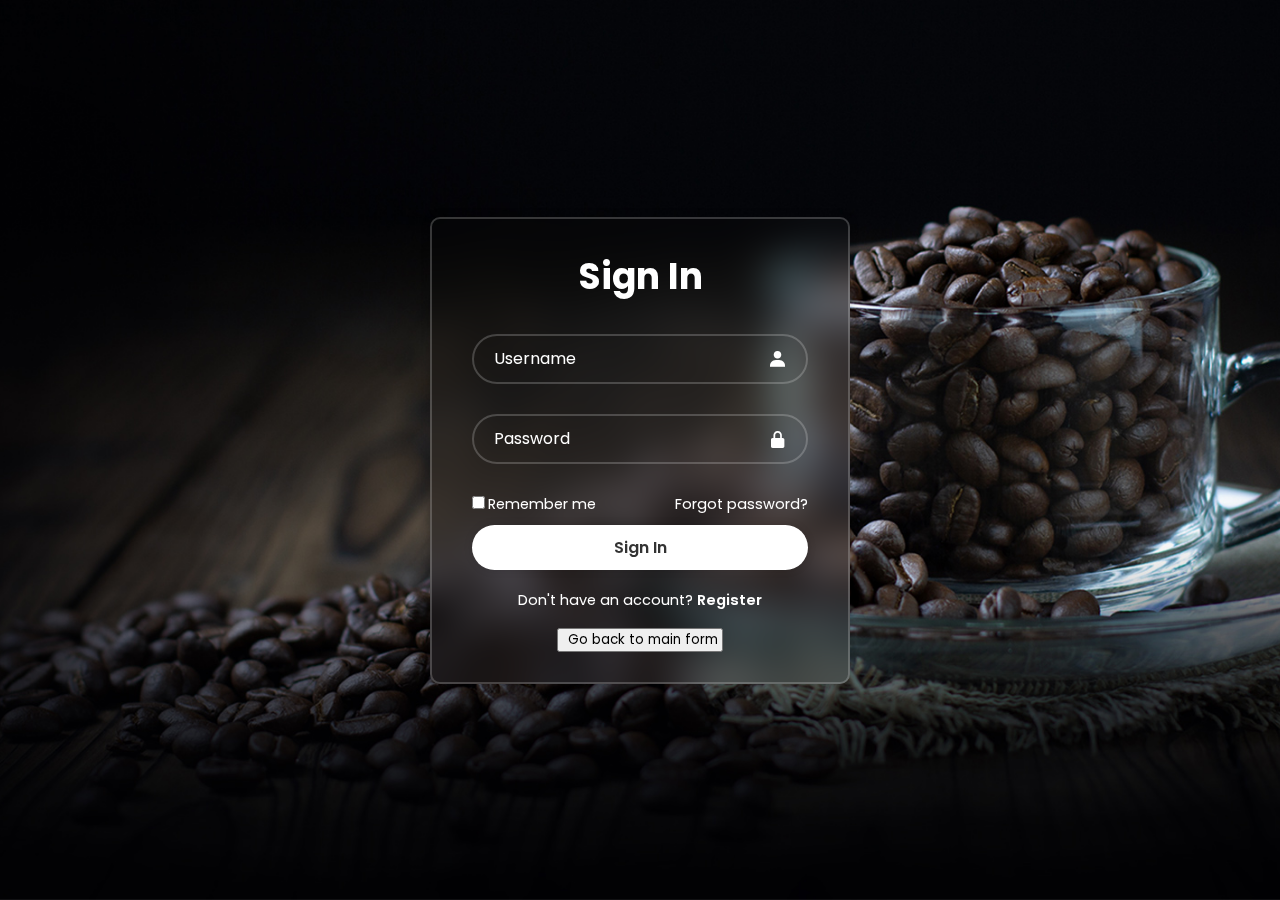
<file: signIn.html>
<!DOCTYPE html>
<html lang="en">
    <head>
        <meta charset="UTF-8">
        <meta name="viewport" content="width=device-width, initial-scale=1.0">
        <title>Sign In</title>
        <link rel = "Stylesheet" href="signIn.css"/>
        <link href='https://unpkg.com/boxicons@2.1.4/css/boxicons.min.css' rel='stylesheet'>
        <link href="https://fonts.googleapis.com/css2?family=Boogaloo&family=Catamaran:wght@100..900&family=Cormorant+Garamond:ital,wght@0,300;0,400;0,500;0,600;0,700;1,300;1,400;1,500;1,600;1,700&family=Fugaz+One&family=Langar&family=Lilita+One&family=Montagu+Slab:opsz,wght@16..144,100..700&family=Montserrat:ital,wght@0,100..900;1,100..900&family=Pacifico&family=Patrick+Hand+SC&family=Pattaya&family=Playball&family=Poppins:ital,wght@0,100;0,200;0,300;0,400;0,500;0,600;0,700;0,800;0,900;1,100;1,200;1,300;1,400;1,500;1,600;1,700;1,800;1,900&family=Rye&family=Seaweed+Script&family=Song+Myung&display=swap" rel="stylesheet">
    </head>
        <body>
           <div class="wrapper">
            <form action = "">
                <h1>Sign In</h1>
                <div class="input-box">
                    <input type = "text" placeholder="Username" required/>
                    <i class='bx bxs-user'></i>
                </div>
                <div class="input-box">
                    <input type = "password" placeholder="Password" required/>
                    <i class='bx bxs-lock-alt' ></i>
                </div>

                <div class="remember-forgot">
                    <label><input type = "checkbox"/>Remember me </label>
                    <a href="#">Forgot password?</a>
                </div>

                <button type = "submit" class="btn">Sign In</button>

                <div class="register-link">
                    <p>Don't have an account? <a href = "#"> Register </p>
                </div>

                <div class="goback">
                    <button><a href="index.html">Go back to main form</a></button>
                </div>
            </form>
           </div>
        </body>
</html>
</file>
<file: signIn.css>
*{
    margin: 0;
    padding: 0;
    box-sizing: border-box;
    font-family: "Poppins", sans-serif;
}
body{
    display: flex;
    justify-content: center;
    align-items: center;
    min-height: 100vh;
    background-image: url(home-img.jpeg);
    background-repeat: no-repeat;
    background-position: center;
    background-size: cover;
}

.wrapper{
    width: 420px;
    background: transparent;
    border: 2px solid rgba(255,255,255,.2);
    backdrop-filter: blur(20px);
    box-shadow: 0 0 10px rgba(0,0,0,.2);
    color: #fff;
    border-radius: 10px;
    padding: 30px 40px;
}

.wrapper h1{
    font-size: 36px;
    text-align: center;
}

.wrapper .input-box{
    position: relative;
    width: 100%;
    height: 50px;   
    margin: 30px 0;
}
.input-box input{
    width: 100%;
    height: 100%;
    background: transparent;
    border: none;
    outline: none;
    border: 2px solid rgba(255,255,255,.2);
    border-radius: 40px;
    font-size: 16px;
    color: #fff;
    padding: 20px 45px 20px 20px;
}
.input-box input:focus{
    border: 2px solid white;
}

.input-box input::placeholder{
  color: #fff;
}
.input-box i{
    position: absolute;
    right: 20px;
    top: 50%;
    transform: translateY(-50%);
    font-size: 20px;
}
.wrapper .remember-forgot{
    display: flex;
    justify-content: space-between;
    font-size: 14.5px;
}
.remember-forgot label input{
    accent-color: #fff;
    margin-right: 3px;
}
.remember-forgot a{
    color: #fff;
    text-decoration: none;
    padding-bottom: 10px;
}
.remember-forgot a:hover{
    text-decoration: underline;
}
.wrapper .btn{
    width: 100%;
    height: 45px;
    background-color: #fff;
    border: none;
    outline: none;
    border-radius: 40px;
    box-shadow: 0 0 10px rgba(0,0,0,.1);
    cursor: pointer;
    font-size: 16px;
    color: #333;
    font-weight: 600;
}
.wrapper .register-link{
    font-size: 14.5px;
    text-align: center;
    margin: 20px 0 15px;
}
.register-link p a{
    color: #fff;
    text-decoration: none;
    font-weight: 600;
}
.register-link p a:hover{
    text-decoration: underline;
}
.wrapper .goback{
    text-align: center;
}
.goback button a{
    border-radius: 3px;
    text-decoration: none;
    padding: 3px;
    color: black;
    transition: 0.3s;
}
.goback button a:hover{
    text-decoration: underline;
    font-size: 15px;
    color: #453600;
}
</file>
